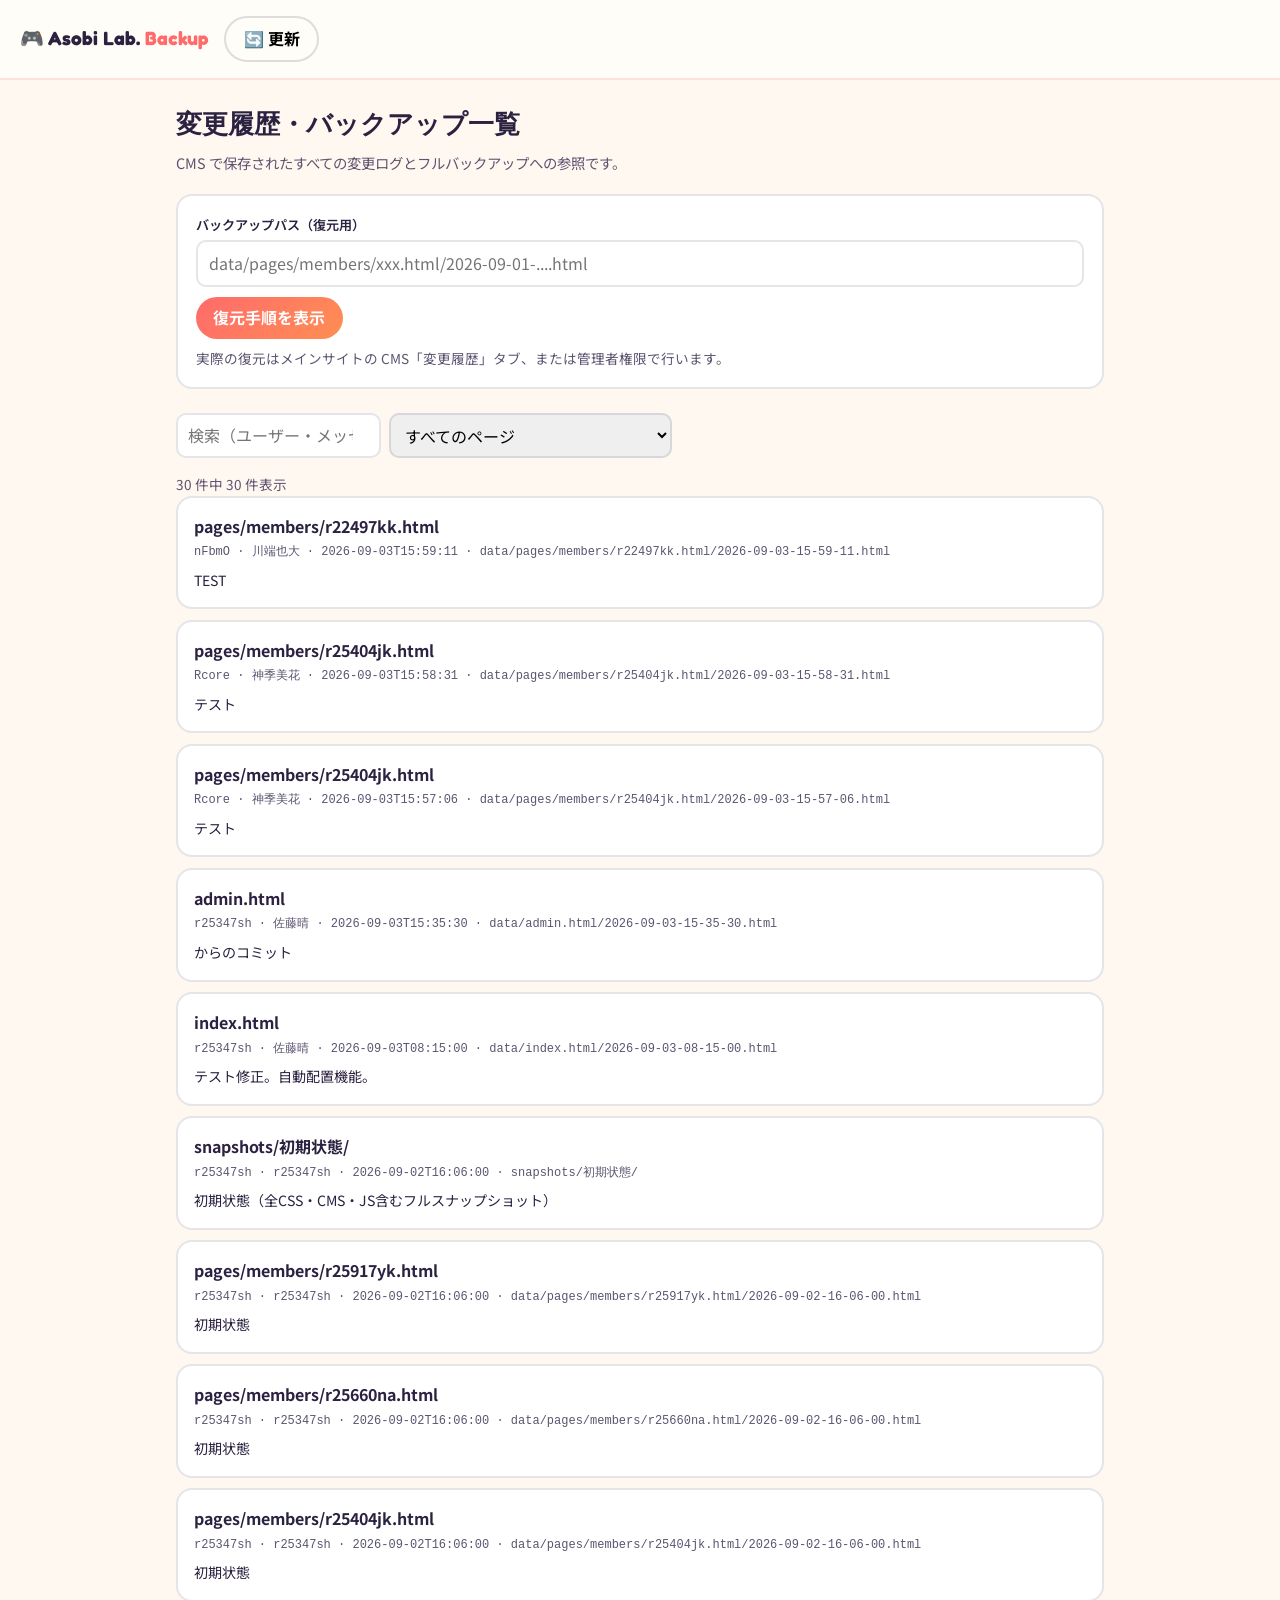
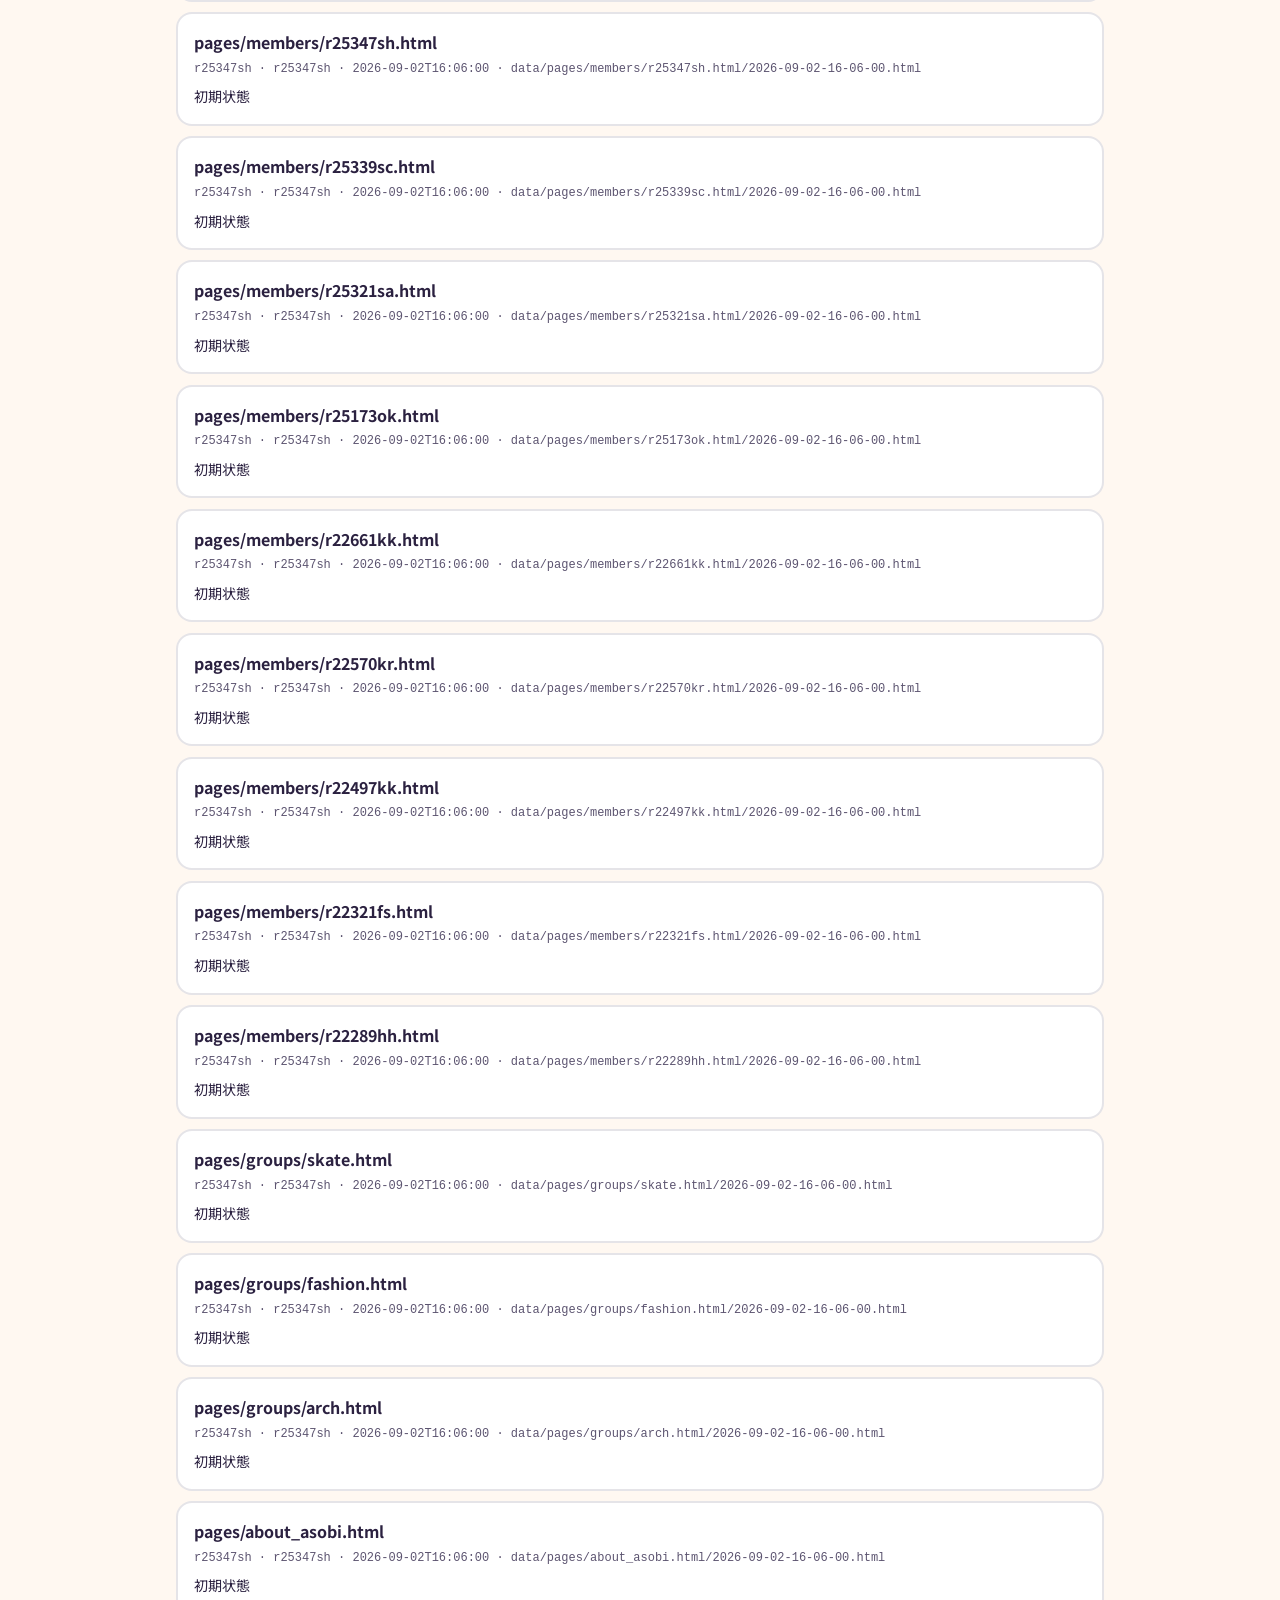
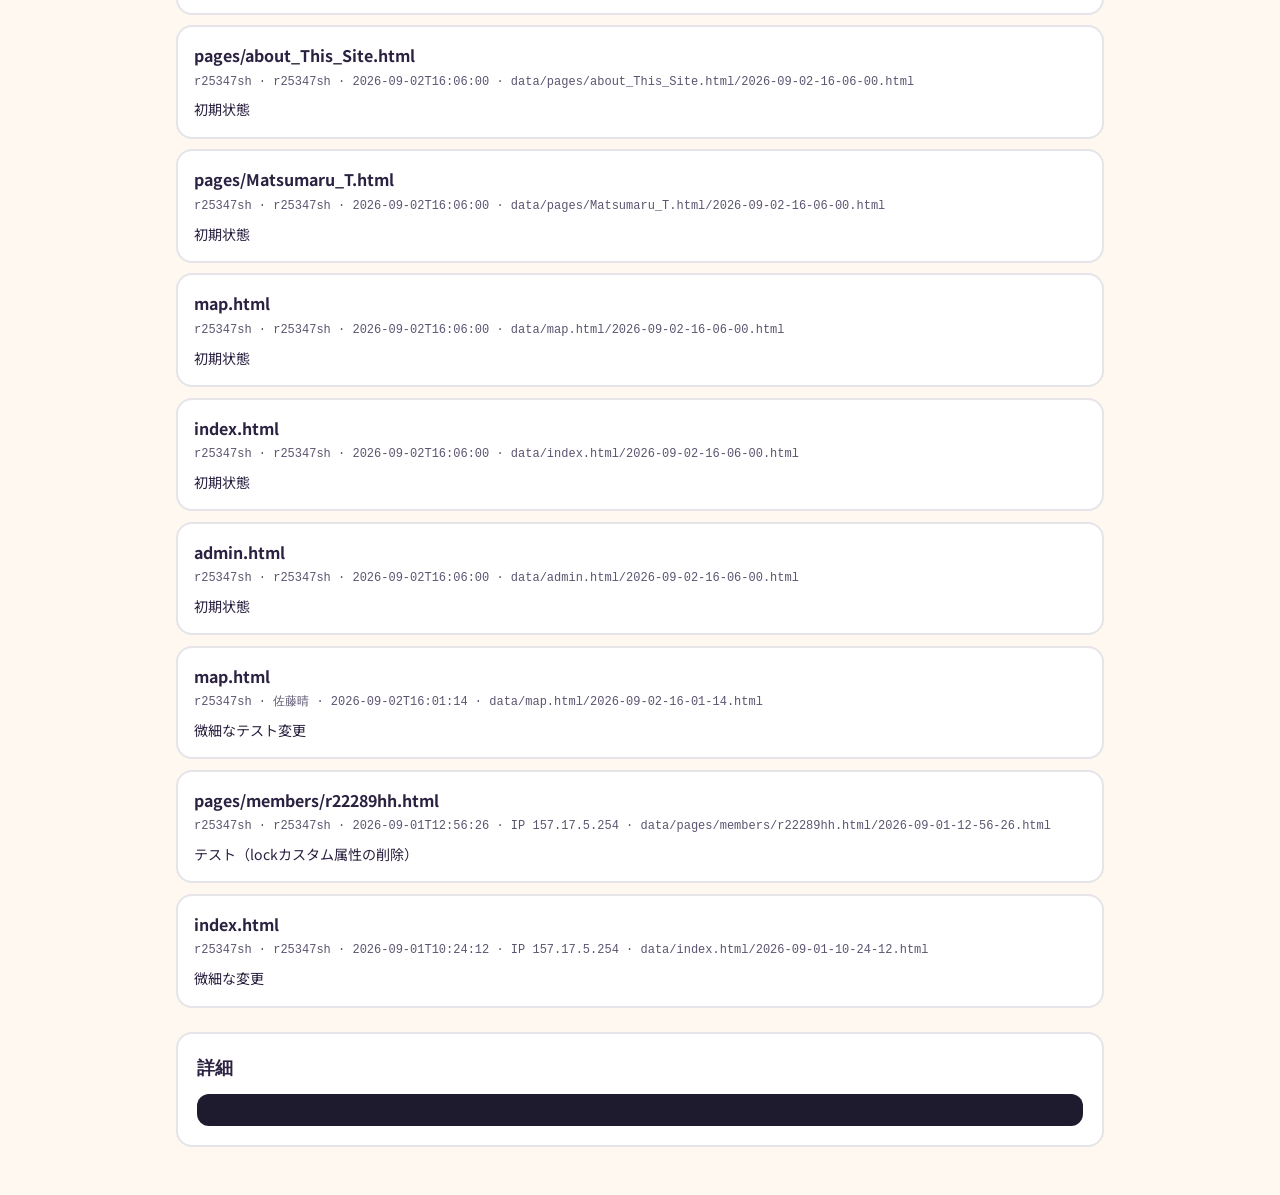
<file: index.html>
<!DOCTYPE html>
<html lang="ja">
<head>
  <meta charset="UTF-8">
  <meta name="viewport" content="width=device-width, initial-scale=1.0">
  <title>Asobi Lab. CMS Backup Viewer</title>
  <link rel="stylesheet" href="src/css/index.css">
</head>
<body>
  <header class="header">
    <div class="brand">🎮 Asobi Lab. <span>Backup</span></div>
    <button type="button" id="btn-refresh" class="btn ghost">🔄 更新</button>
  </header>
  <main class="main">
    <h1>変更履歴・バックアップ一覧</h1>
    <p class="sub">CMS で保存されたすべての変更ログとフルバックアップへの参照です。</p>

    <div class="restore-box">
      <label>バックアップパス（復元用）</label>
      <input id="restore-sha" type="text" placeholder="data/pages/members/xxx.html/2026-09-01-....html">
      <button type="button" id="btn-restore-hint" class="btn primary">復元手順を表示</button>
      <p class="muted" style="margin-top:.6rem">実際の復元はメインサイトの CMS「変更履歴」タブ、または管理者権限で行います。</p>
    </div>

    <div class="filter-row">
      <input id="q" type="search" placeholder="検索（ユーザー・メッセージ・パス…）">
      <select id="path-filter">
        <option value="">すべてのページ</option>
      </select>
    </div>
    <p id="status" class="muted">読み込み中…</p>
    <div id="list" class="list"></div>

    <div id="detail" class="details hidden">
      <h2 id="detail-title">詳細</h2>
      <pre id="detail-body"></pre>
    </div>
  </main>
  <script src="src/js/index.js"></script>
</body>
</html>
</file>
<file: src/css/index.css>
@import url('https://fonts.googleapis.com/css2?family=Fredoka:wght@500;700&family=Noto+Sans+JP:wght@400;500;700&display=swap');
:root{
  --coral:#ff6b6b;--mint:#2ec4b6;--ink:#2b2140;--ink-soft:#5c5470;
  --bg:#fff8f1;--card:#fff;--border:rgba(43,33,64,.12);--radius:16px;
}
*{box-sizing:border-box;margin:0;padding:0}
body{font-family:'Noto Sans JP',system-ui,sans-serif;background:var(--bg);color:var(--ink);min-height:100dvh;line-height:1.6}
.header{position:sticky;top:0;z-index:10;padding:1rem 1.25rem;background:rgba(255,253,248,.9);backdrop-filter:blur(12px);border-bottom:2px solid rgba(255,107,107,.2);display:flex;align-items:center;gap:1rem;flex-wrap:wrap}
.brand{font-family:Fredoka,sans-serif;font-weight:700;font-size:1.2rem}
.brand span{color:var(--coral)}
.main{max-width:960px;margin:0 auto;padding:1.5rem 1rem 3rem}
h1{font-family:Fredoka,sans-serif;font-size:1.6rem;margin-bottom:.4rem}
.sub{color:var(--ink-soft);font-size:.9rem;margin-bottom:1.25rem}
.restore-box{background:var(--card);border:2px solid var(--border);border-radius:var(--radius);padding:1.1rem;margin-bottom:1.5rem}
.restore-box label{display:block;font-size:.82rem;font-weight:600;margin-bottom:.35rem}
.restore-box input{width:100%;padding:.55rem .7rem;border-radius:10px;border:2px solid var(--border);font:inherit;margin-bottom:.6rem}
.btn{border:0;border-radius:999px;padding:.5rem 1.1rem;font:inherit;font-weight:700;cursor:pointer}
.btn.primary{background:linear-gradient(135deg,var(--coral),#ff8e53);color:#fff}
.btn.ghost{background:transparent;border:2px solid rgba(43,33,64,.15)}
.filter-row{display:flex;gap:.5rem;flex-wrap:wrap;margin-bottom:1rem}
.filter-row input,.filter-row select{padding:.45rem .65rem;border-radius:10px;border:2px solid var(--border);font:inherit}
.list{display:grid;gap:.65rem}
.card{background:var(--card);border:2px solid var(--border);border-radius:var(--radius);padding:1rem;cursor:pointer;transition:border-color .2s}
.card:hover{border-color:rgba(255,107,107,.45)}
.card .path{font-weight:700;margin-bottom:.25rem}
.card .meta{font-size:.75rem;color:var(--ink-soft);font-family:ui-monospace,Menlo,monospace}
.card .msg{font-size:.88rem;margin-top:.4rem}
.details{margin-top:1.5rem;background:var(--card);border:2px solid var(--border);border-radius:var(--radius);padding:1.2rem}
.details h2{font-family:Fredoka,sans-serif;font-size:1.15rem;margin-bottom:.75rem}
.details pre{background:#1e1b2e;color:#e8e4f0;padding:1rem;border-radius:12px;overflow:auto;font-size:.78rem;max-height:40vh}
.muted{color:var(--ink-soft);font-size:.85rem}
.empty{text-align:center;padding:2rem;color:var(--ink-soft)}
</file>
